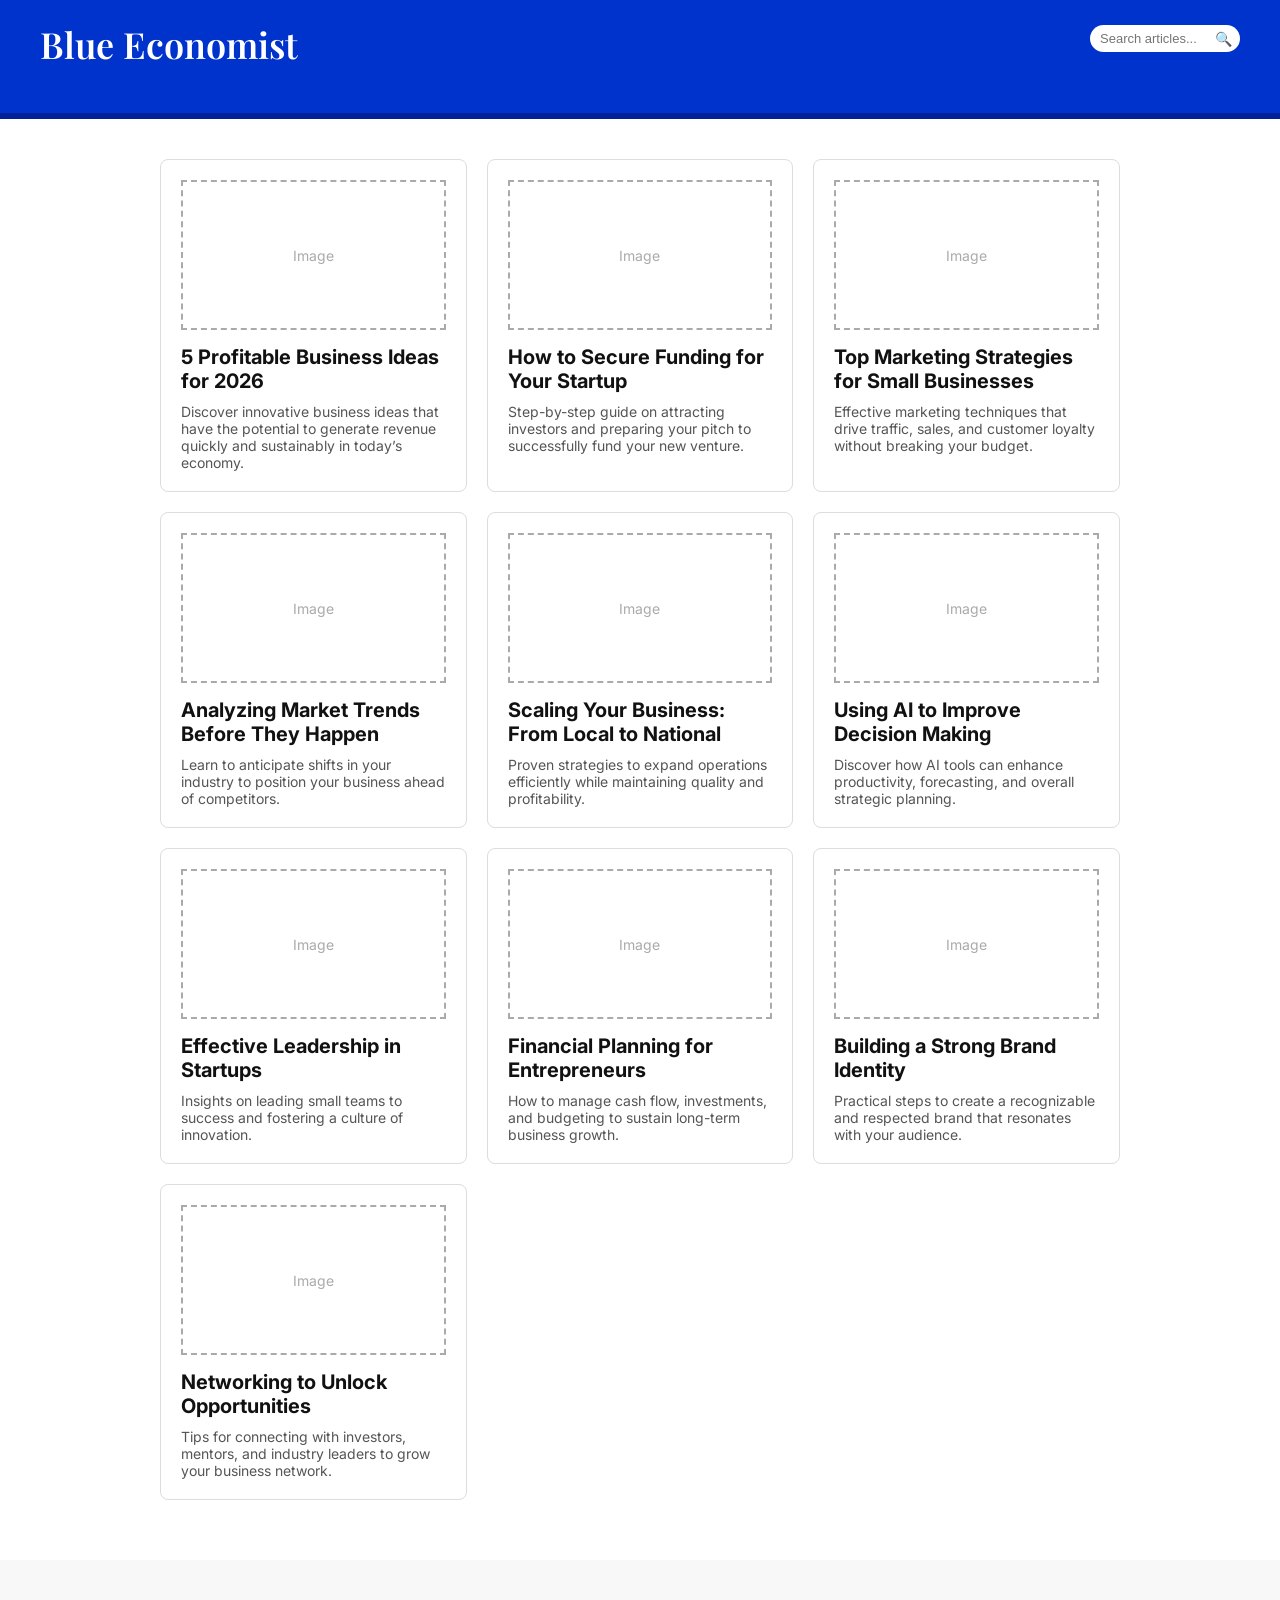
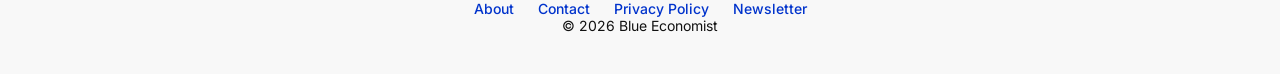
<file: index.htm>
<!DOCTYPE html>
<html lang="en">
<head>
<meta charset="UTF-8">
<meta name="viewport" content="width=device-width, initial-scale=1.0">
<title>Blue Economist</title>

<!-- Google Fonts -->
<link href="https://fonts.googleapis.com/css2?family=Playfair+Display:wght@600&family=Inter:wght@400;500&display=swap" rel="stylesheet">

<style>
* { margin:0; padding:0; box-sizing:border-box; }

body {
    font-family: 'Inter', sans-serif;
    background:#fff;
    color:#111;
    overflow-x: hidden;
}

/* Header */
header {
    background: #0033cc;
    padding: 20px 40px;
    color: white;
    display: flex;
    justify-content: space-between;
    align-items: flex-start;
    flex-wrap: wrap;
}

/* Brand & tagline */
.brand-container {
    display: flex;
    flex-direction: column;
}

.brand {
    font-family: 'Playfair Display', serif;
    font-size: 36px;
    font-weight: 600;
    color: white;
}

.tagline-container {
    width: 100%;
    overflow: hidden;
    margin-top: 5px;
}

.tagline {
    white-space: nowrap;
    display: inline-block;
    padding-left: 100%;
    animation: moveLeft 15s linear infinite;
    color: #ffffff;
    font-weight: 500;
    font-size: 14px;
}
@keyframes moveLeft {
    0% { transform: translateX(0); }
    100% { transform: translateX(-100%); }
}

/* Search bar top-right */
.search-container {
    position: relative;
    display: flex;
    align-items: center;
    margin-top: 5px;
}

.search-container input {
    padding: 6px 28px 6px 10px;
    border-radius: 18px;
    border: none;
    font-size: 13px;
    outline: none;
    width: 150px;
}

.search-container .search-icon {
    position: absolute;
    right: 8px;
    font-size: 14px;
    color: #0033cc;
}

/* Blue line */
.blue-line {
    width: 100%;
    height: 6px;
    background: #002299;
}

/* Main blog grid */
main {
    max-width: 1000px; /* page width limited */
    margin: auto;
    padding: 40px 20px 60px 20px;
}

.blog-grid {
    display: grid;
    grid-template-columns: repeat(auto-fill, minmax(280px, 1fr));
    gap: 20px;
}

.blog-card {
    border: 1px solid #ddd;
    padding: 20px;
    border-radius: 8px;
    transition: box-shadow 0.3s ease;
}

.blog-card:hover {
    box-shadow: 0 4px 15px rgba(0,0,0,0.1);
}

.image-placeholder {
    height: 150px;
    border: 2px dashed #aaa;
    margin-bottom: 15px;
    display: flex;
    align-items: center;
    justify-content: center;
    color: #aaa;
    font-size: 14px;
}

.blog-card h2 { font-size: 20px; margin-bottom: 10px; }
.blog-card p { font-size: 14px; color: #555; }

/* Footer */
footer {
    background: #f8f8f8;
    padding: 40px 20px;
    text-align: center;
    font-size: 14px;
}

.footer-links a {
    margin: 0 10px;
    color: #0033cc;
    text-decoration: none;
    font-weight: 500;
}
.footer-links a:hover { text-decoration: underline; }

/* Responsive */
@media screen and (max-width: 768px) {
    header { flex-direction: column; align-items:flex-start; }
    .search-container { margin-top: 15px; }
    main { padding: 20px 10px 40px 10px; }
}
</style>
</head>
<body>

<header>
    <div class="brand-container">
        <h1 class="brand">Blue Economist</h1>
        <div class="tagline-container">
            <div class="tagline">
                Intelligence for Entrepreneurs. &nbsp; Decode Markets. &nbsp; Build Strategic Advantage. &nbsp; See Opportunity Early.
            </div>
        </div>
    </div>

    <div class="search-container">
        <input type="text" id="searchInput" placeholder="Search articles...">
        <span class="search-icon">&#128269;</span>
    </div>
</header>

<div class="blue-line"></div>

<main>
    <div class="blog-grid" id="blogGrid">
        <div class="blog-card"><div class="image-placeholder">Image</div><h2>5 Profitable Business Ideas for 2026</h2><p>Discover innovative business ideas that have the potential to generate revenue quickly and sustainably in today’s economy.</p></div>
        <div class="blog-card"><div class="image-placeholder">Image</div><h2>How to Secure Funding for Your Startup</h2><p>Step-by-step guide on attracting investors and preparing your pitch to successfully fund your new venture.</p></div>
        <div class="blog-card"><div class="image-placeholder">Image</div><h2>Top Marketing Strategies for Small Businesses</h2><p>Effective marketing techniques that drive traffic, sales, and customer loyalty without breaking your budget.</p></div>
        <div class="blog-card"><div class="image-placeholder">Image</div><h2>Analyzing Market Trends Before They Happen</h2><p>Learn to anticipate shifts in your industry to position your business ahead of competitors.</p></div>
        <div class="blog-card"><div class="image-placeholder">Image</div><h2>Scaling Your Business: From Local to National</h2><p>Proven strategies to expand operations efficiently while maintaining quality and profitability.</p></div>
        <div class="blog-card"><div class="image-placeholder">Image</div><h2>Using AI to Improve Decision Making</h2><p>Discover how AI tools can enhance productivity, forecasting, and overall strategic planning.</p></div>
        <div class="blog-card"><div class="image-placeholder">Image</div><h2>Effective Leadership in Startups</h2><p>Insights on leading small teams to success and fostering a culture of innovation.</p></div>
        <div class="blog-card"><div class="image-placeholder">Image</div><h2>Financial Planning for Entrepreneurs</h2><p>How to manage cash flow, investments, and budgeting to sustain long-term business growth.</p></div>
        <div class="blog-card"><div class="image-placeholder">Image</div><h2>Building a Strong Brand Identity</h2><p>Practical steps to create a recognizable and respected brand that resonates with your audience.</p></div>
        <div class="blog-card"><div class="image-placeholder">Image</div><h2>Networking to Unlock Opportunities</h2><p>Tips for connecting with investors, mentors, and industry leaders to grow your business network.</p></div>
    </div>
</main>

<footer>
    <div class="footer-links">
        <a href="#">About</a>
        <a href="#">Contact</a>
        <a href="#">Privacy Policy</a>
        <a href="#">Newsletter</a>
    </div>
    <p>&copy; 2026 Blue Economist</p>
</footer>

<script>
// Live search filtering
const searchInput = document.getElementById('searchInput');
const blogGrid = document.getElementById('blogGrid');
const cards = blogGrid.getElementsByClassName('blog-card');

searchInput.addEventListener('input', () => {
    const query = searchInput.value.toLowerCase();
    for (let card of cards) {
        const title = card.querySelector('h2').innerText.toLowerCase();
        card.style.display = title.includes(query) ? '' : 'none';
    }
});
</script>

</body>
</html>
</file>
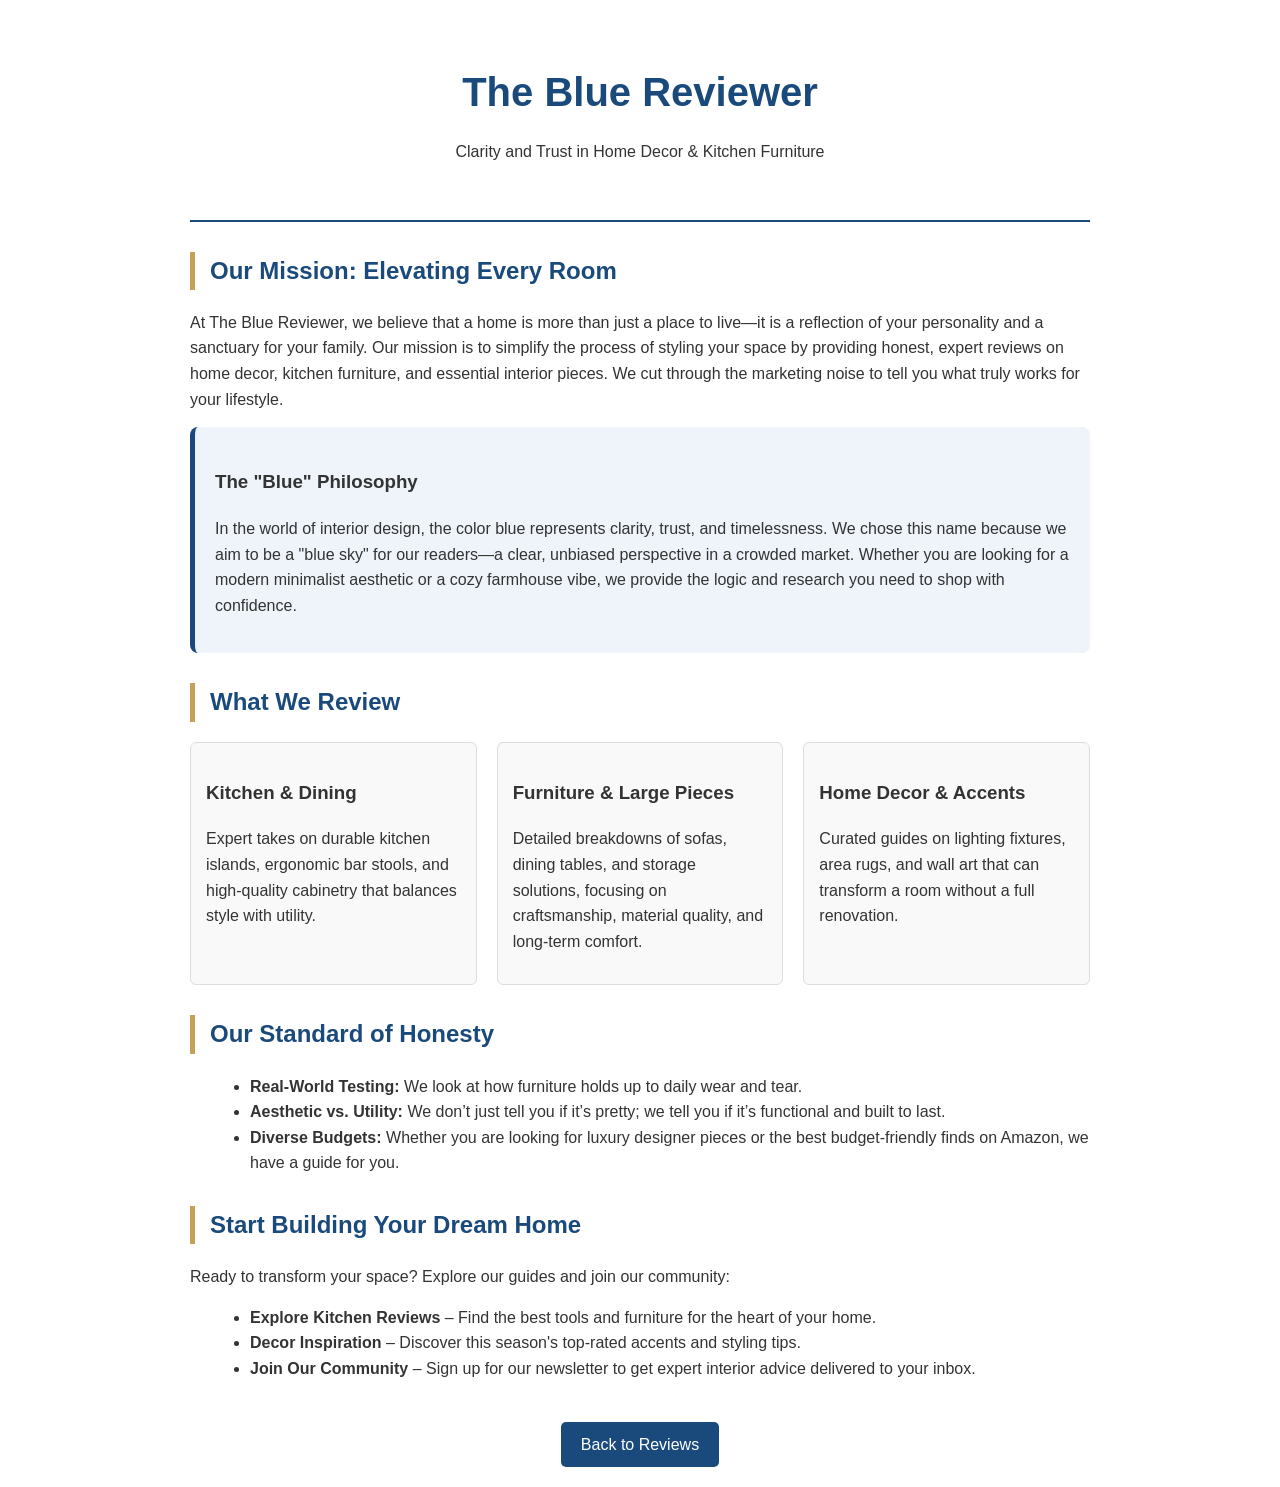
<file: about.html>
<!DOCTYPE html>
<html lang="en">
<head>
<meta charset="UTF-8">
<meta name="viewport" content="width=device-width, initial-scale=1.0">
<title>About | The Blue Reviewer</title>
<style>
    :root {
        --blue-primary: #1a4a7c;
        --blue-light: #eef4f9;
        --accent-gold: #c5a059;
        --text: #333;
    }
    body { font-family: 'Segoe UI', Tahoma, sans-serif; line-height: 1.6; color: var(--text); margin: 0; padding: 20px; background: #fff; }
    .container { max-width: 900px; margin: auto; }
    header { text-align: center; padding: 40px 0; border-bottom: 2px solid var(--blue-primary); }
    h1 { color: var(--blue-primary); font-size: 2.5em; margin: 0; }
    h2 { color: var(--blue-primary); margin-top: 30px; border-left: 5px solid var(--accent-gold); padding-left: 15px; }
    h3 { margin-top: 20px; }
    p { margin: 15px 0; }
    .highlight { background: var(--blue-light); padding: 20px; border-radius: 8px; border-left: 5px solid var(--blue-primary); }
    .grid { display: flex; gap: 20px; margin-top: 20px; flex-wrap: wrap; }
    .card { flex: 1; min-width: 250px; background: #f9f9f9; padding: 15px; border: 1px solid #ddd; border-radius: 6px; }
    .btn { display: inline-block; background: var(--blue-primary); color: #fff; padding: 10px 20px; text-decoration: none; border-radius: 5px; margin-top: 20px; }
    ul { margin: 10px 0 20px 20px; }
</style>
</head>
<body>
<div class="container">

<header>
    <h1>The Blue Reviewer</h1>
    <p>Clarity and Trust in Home Decor & Kitchen Furniture</p>
</header>

<section>
    <h2>Our Mission: Elevating Every Room</h2>
    <p>At The Blue Reviewer, we believe that a home is more than just a place to live—it is a reflection of your personality and a sanctuary for your family. Our mission is to simplify the process of styling your space by providing honest, expert reviews on home decor, kitchen furniture, and essential interior pieces. We cut through the marketing noise to tell you what truly works for your lifestyle.</p>
</section>

<section class="highlight">
    <h3>The "Blue" Philosophy</h3>
    <p>In the world of interior design, the color blue represents clarity, trust, and timelessness. We chose this name because we aim to be a "blue sky" for our readers—a clear, unbiased perspective in a crowded market. Whether you are looking for a modern minimalist aesthetic or a cozy farmhouse vibe, we provide the logic and research you need to shop with confidence.</p>
</section>

<section>
    <h2>What We Review</h2>
    <div class="grid">
        <div class="card">
            <h3>Kitchen & Dining</h3>
            <p>Expert takes on durable kitchen islands, ergonomic bar stools, and high-quality cabinetry that balances style with utility.</p>
        </div>
        <div class="card">
            <h3>Furniture & Large Pieces</h3>
            <p>Detailed breakdowns of sofas, dining tables, and storage solutions, focusing on craftsmanship, material quality, and long-term comfort.</p>
        </div>
        <div class="card">
            <h3>Home Decor & Accents</h3>
            <p>Curated guides on lighting fixtures, area rugs, and wall art that can transform a room without a full renovation.</p>
        </div>
    </div>
</section>

<section>
    <h2>Our Standard of Honesty</h2>
    <ul>
        <li><strong>Real-World Testing:</strong> We look at how furniture holds up to daily wear and tear.</li>
        <li><strong>Aesthetic vs. Utility:</strong> We don’t just tell you if it’s pretty; we tell you if it’s functional and built to last.</li>
        <li><strong>Diverse Budgets:</strong> Whether you are looking for luxury designer pieces or the best budget-friendly finds on Amazon, we have a guide for you.</li>
    </ul>
</section>

<section>
    <h2>Start Building Your Dream Home</h2>
    <p>Ready to transform your space? Explore our guides and join our community:</p>
    <ul>
        <li><strong>Explore Kitchen Reviews</strong> – Find the best tools and furniture for the heart of your home.</li>
        <li><strong>Decor Inspiration</strong> – Discover this season's top-rated accents and styling tips.</li>
        <li><strong>Join Our Community</strong> – Sign up for our newsletter to get expert interior advice delivered to your inbox.</li>
    </ul>
</section>

<center>
    <a href="index.php" class="btn">Back to Reviews</a>
</center>

</div>
</body>
</html>
</file>
